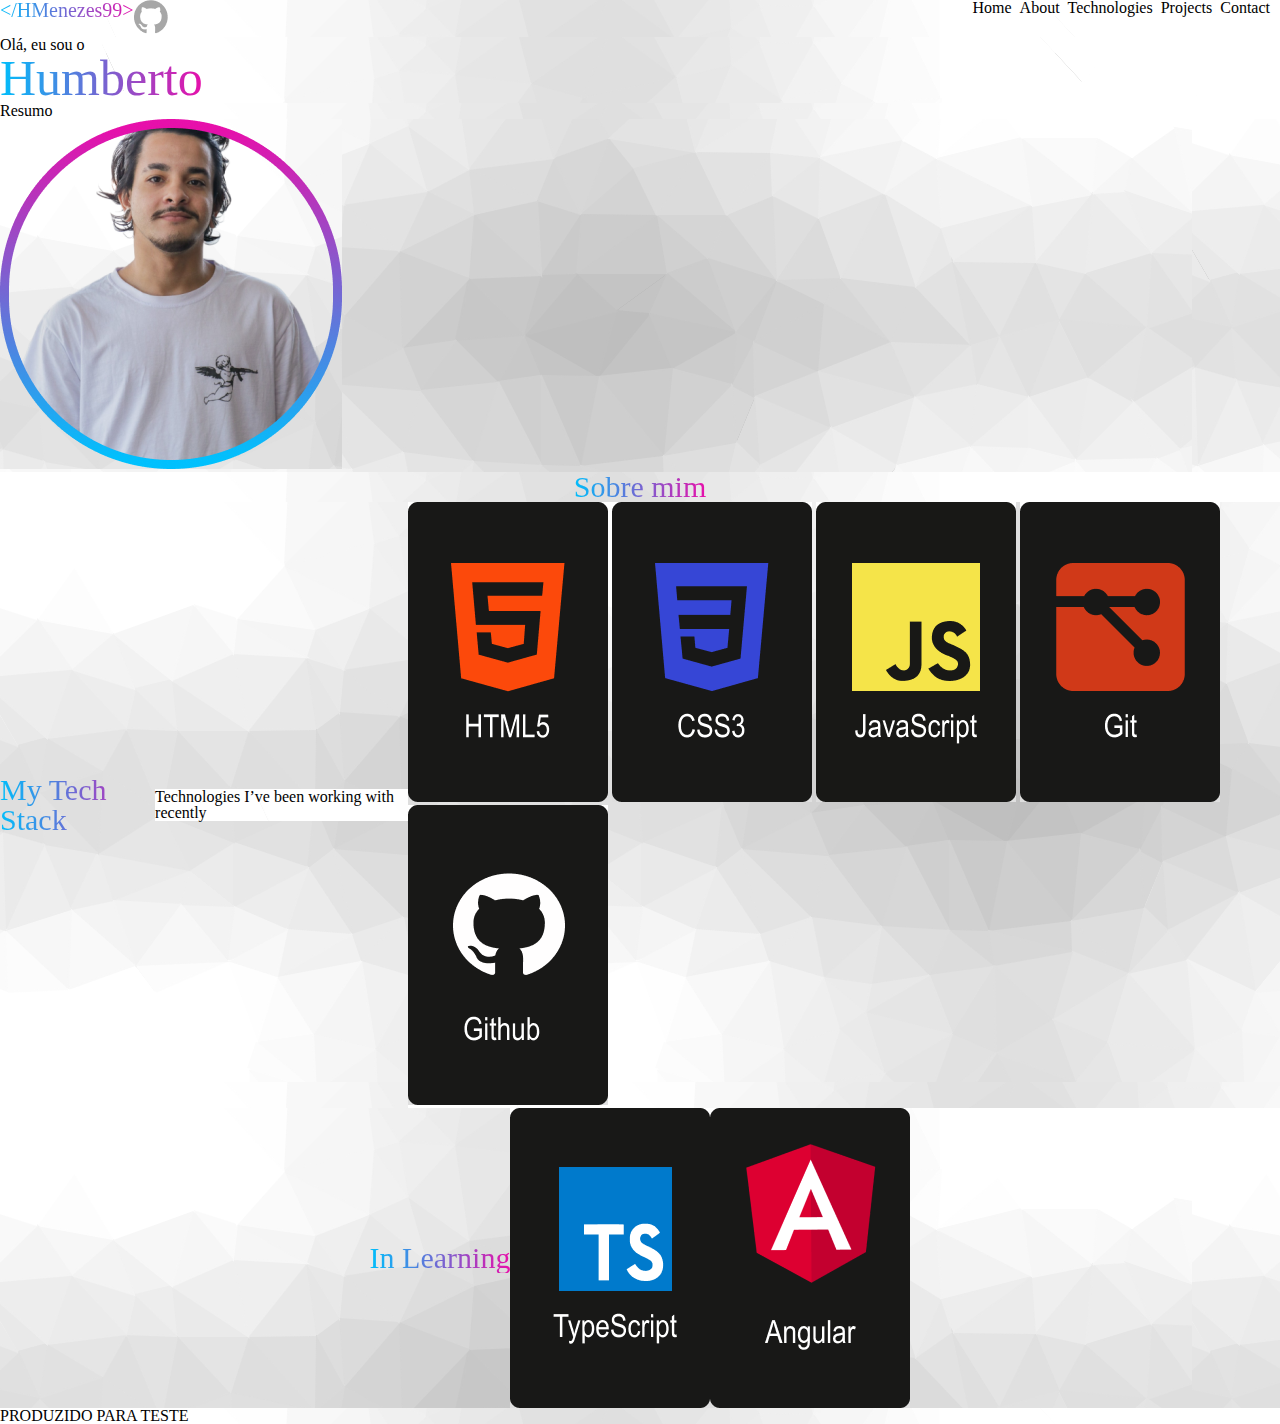
<file: index.html>
<!DOCTYPE html>
<html lang="pt-br">

<head>
    <meta charset="UTF-8">
    <meta http-equiv="X-UA-Compatible" content="IE=edge">
    <meta name="viewport" content="width=device-width, initial-scale=1.0">
    <title>Portfolio</title>
    <link rel="stylesheet" href="CSS/style.css">
    <link rel="stylesheet" href="CSS/reset.css">
    <link rel="stylesheet" href="CSS/responsive.css">
</head>

<body>

    <div class="menu">
        <header class="nav__menu">
            <div class='bloco-menu'>
                <h1 class="github">&lt;/HMenezes99&GT</h1>
                <a href="//github.com/HMenezes99" class="icon_git"><img src="./img/icon_github.png" alt=""></a>
                <nav class="nav_bar">
                    <ul>
                        <li>Home</li>
                        <li>About</li>
                        <li>Technologies</li>
                        <li>Projects</li>
                        <li>Contact</li>
                    </ul>
                </nav>
                <div>
        </header>
        <div class="container"></div>
        <div class="home">
            <p>Olá, eu sou o</p>
            <h2 class="name">Humberto</h2>
            <p>Resumo</p>
            <img src="img/img_perfil.png" alt="" class="img_perfil">
        </div>
    </div>
    <div class="about">
        <h3 class="title_about">Sobre mim</h3>
        <p></p>
    </div>
    <div class="technologies">
        <h4 class="title_technologies">My Tech Stack</h4>
        <p> Technologies I’ve been working with recently</p>
        <div class="box_technologies">
            <img src="./img/card_html.png" alt="">
            <img src="./img/card_css.png" alt="">
            <img src="./img/card_js.png" alt="">
            <img src="./img/card_git.png" alt="">
            <img src="./img/card_github.png" alt="">
        </div>
    </div>
    <div class="learning">
        <h5 class="title_learning"> In Learning </h5>
        <img src="./img/card_ts.png" alt="">
        <img src="./img/card_angular.png" alt="">
    </div>
    <div class="projects"></div>
    <div class="contact"></div>
    </div>

</body>
<footer>
    <P>PRODUZIDO PARA TESTE</P>
</footer>

</html>
</file>
<file: CSS/style.css>
* {
  font-family: "Verdana", sans-serif;
  background-image: url(../img/background_pag.jpg);
}

.menu {
  background: darkgray;
}

.bloco-menu {
  display: flex;
}

.github {
  width: fit-content;
  font-size: 20px;
  background: linear-gradient(to left, #E70FAA, #00BEFB);
  background: -webkit-linear-gradient(to left, #E70FAA, #00BEFB);
  -webkit-background-clip: text;
  -webkit-text-fill-color: transparent;
}


nav {
  justify-content: space-between;
  position: absolute;
  top: 0;
  right: 10px;
  padding: 0 8em;
}

nav li {
  display: inline-flex;
  margin: 0 0 0 15;
  font-size: 16px;
  justify-content: space-between;
  padding-left: 4px;
}

.container{
  display: flex;
  justify-content: space-between;
  background-color: #f0f8ff;
}

.img_perfil{
  align-items: left;
}

.home .button_menu{
  align-items: flex-start;
}

.name {
  width: fit-content;
  font-size: 50px;
  background: linear-gradient(to left, #E70FAA, #00BEFB);
  background: -webkit-linear-gradient(to left, #E70FAA, #00BEFB);
  -webkit-background-clip: text;
  -webkit-text-fill-color: transparent;
  animation: #E70FAA, #00BEFB 2s infinite;
}

.about {
  display: flex;
  justify-content: center;
}

.title_about{
  justify-content: center;
  width: fit-content;
  font-size: 30px;
  background: linear-gradient(to left, #E70FAA, #00BEFB);
  background: -webkit-linear-gradient(to left, #E70FAA, #00BEFB);
  -webkit-background-clip: text;
  -webkit-text-fill-color: transparent;
  animation: #E70FAA, #00BEFB 2s infinite;
}

.technologies{
  display: flex;
  justify-content: center;
  align-items: center;
}

.title_technologies{
  justify-content: center;
  width: fit-content;
  font-size: 30px;
  background: linear-gradient(to left, #E70FAA, #00BEFB);
  background: -webkit-linear-gradient(to left, #E70FAA, #00BEFB);
  -webkit-background-clip: text;
  -webkit-text-fill-color: transparent;
  animation: #E70FAA, #00BEFB 2s infinite;
}

.learning{
  display: flex;
  justify-content: center;
  align-items: center;
}

.title_learning{
  justify-content: center;
  width: fit-content;
  font-size: 30px;
  background: linear-gradient(to left, #E70FAA, #00BEFB);
  background: -webkit-linear-gradient(to left, #E70FAA, #00BEFB);
  -webkit-background-clip: text;
  -webkit-text-fill-color: transparent;
  animation: #E70FAA, #00BEFB 2s infinite;
}
</file>
<file: CSS/responsive.css>
@media only screen and (max-width: 768px) {
    .menu{
        display: flex;
        flex-direction: column;
        align-items: center;
        justify-content: space-between;
    }
    .home{
       text-align: center;
    }
    .nav_bar{
        display: none;
    }
    
}
</file>
